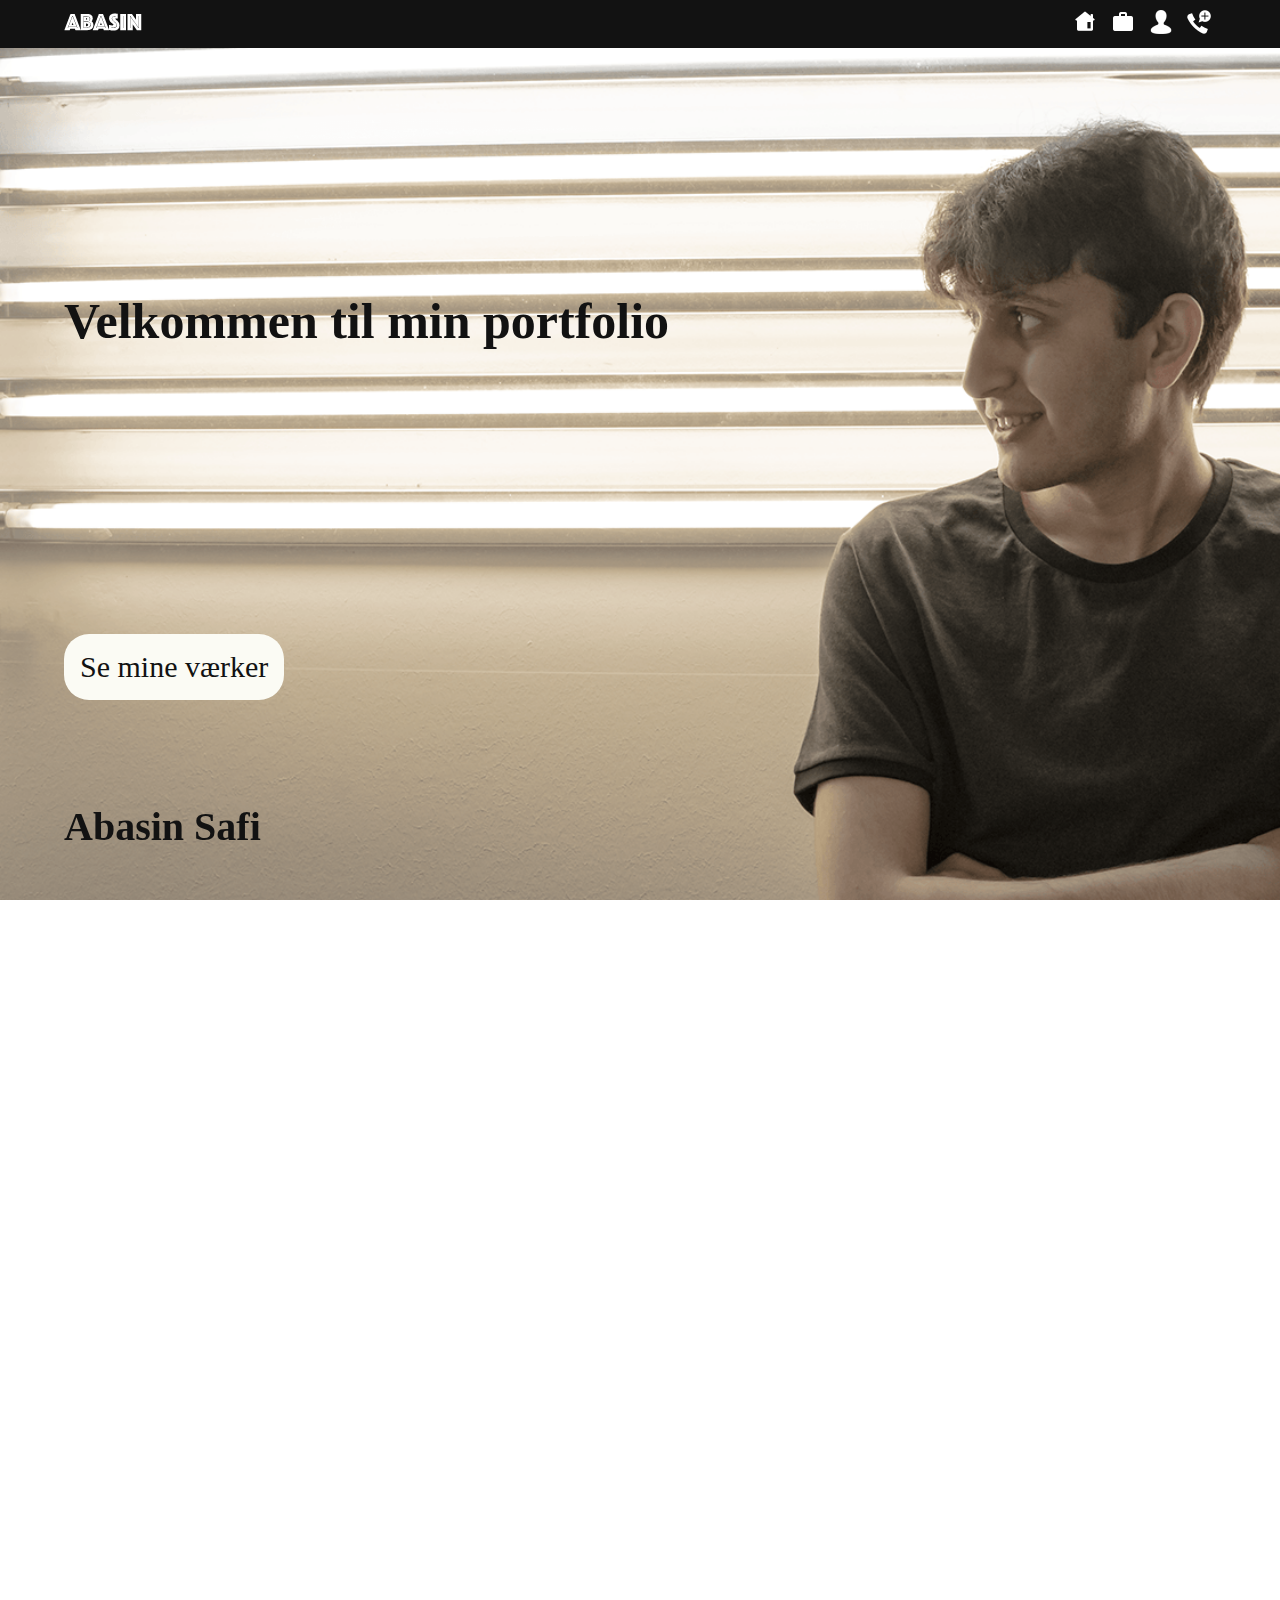
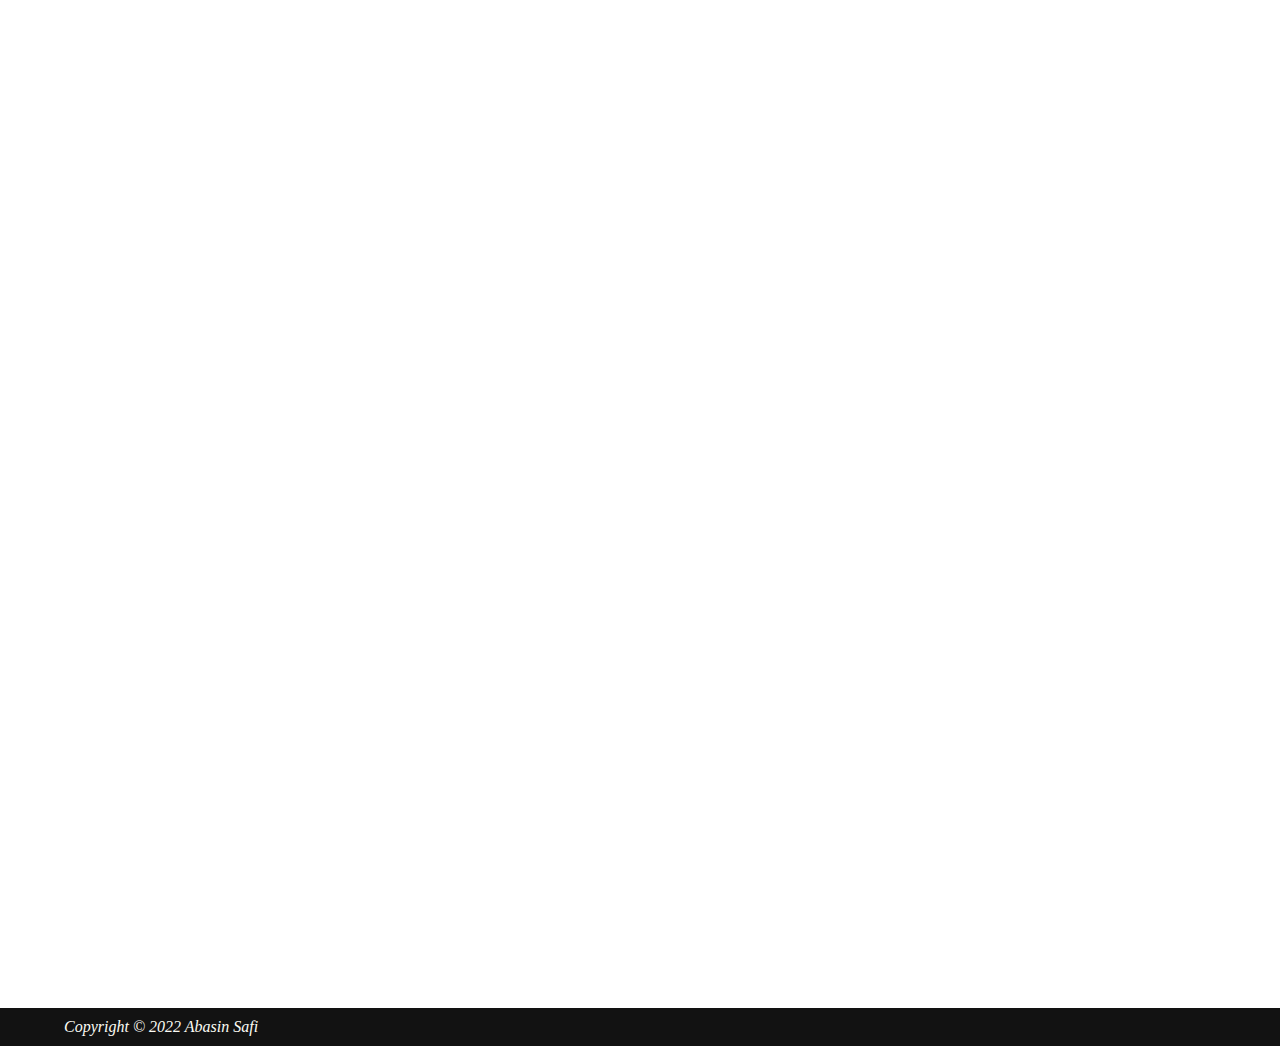
<file: Eksamen/index.html>
<!DOCTYPE html>
<html lang="en">
<head>
    <meta charset="UTF-8">
    <meta http-equiv="X-UA-Compatible" content="IE=edge">
    <meta name="viewport" content="width=device-width, initial-scale=1.0">
    <title>Forside</title>
    <link href="style.css" rel="stylesheet" type="text/css">
</head>
<body>
    <header>
        <a href="index.html"><img class="logo" src="abasin.png" alt="logo"></a>
        <nav>
            <ul class="menu">
            <li><a href="index.html"><img class="forside" src="hus.png" alt="forside"></a></li>
            <li><a href="vaerk.html"><img class="vaerk" src="case.png" alt="vaerk"></a></li>
            <li><a href="mig.html"><img class="mig" src="user.png" alt="mig"></a></li>
            <li><a href="kontakt.html"><img class="kontakt" src="mobil.png" alt="kontakt"></a></li>
            </ul>
        </nav>
    </header>
    <main>
        <article>
            <h1>Velkommen til min portfolio</h1>
            <a href="vaerk.html"><button class="button">Se mine værker</button></a>
            <h2>Abasin Safi</h2>
        </article>
    </main>
    <footer>
        <address>
            Copyright © 2022 Abasin Safi
        </address>
    </footer>
</body>
</html>
</file>
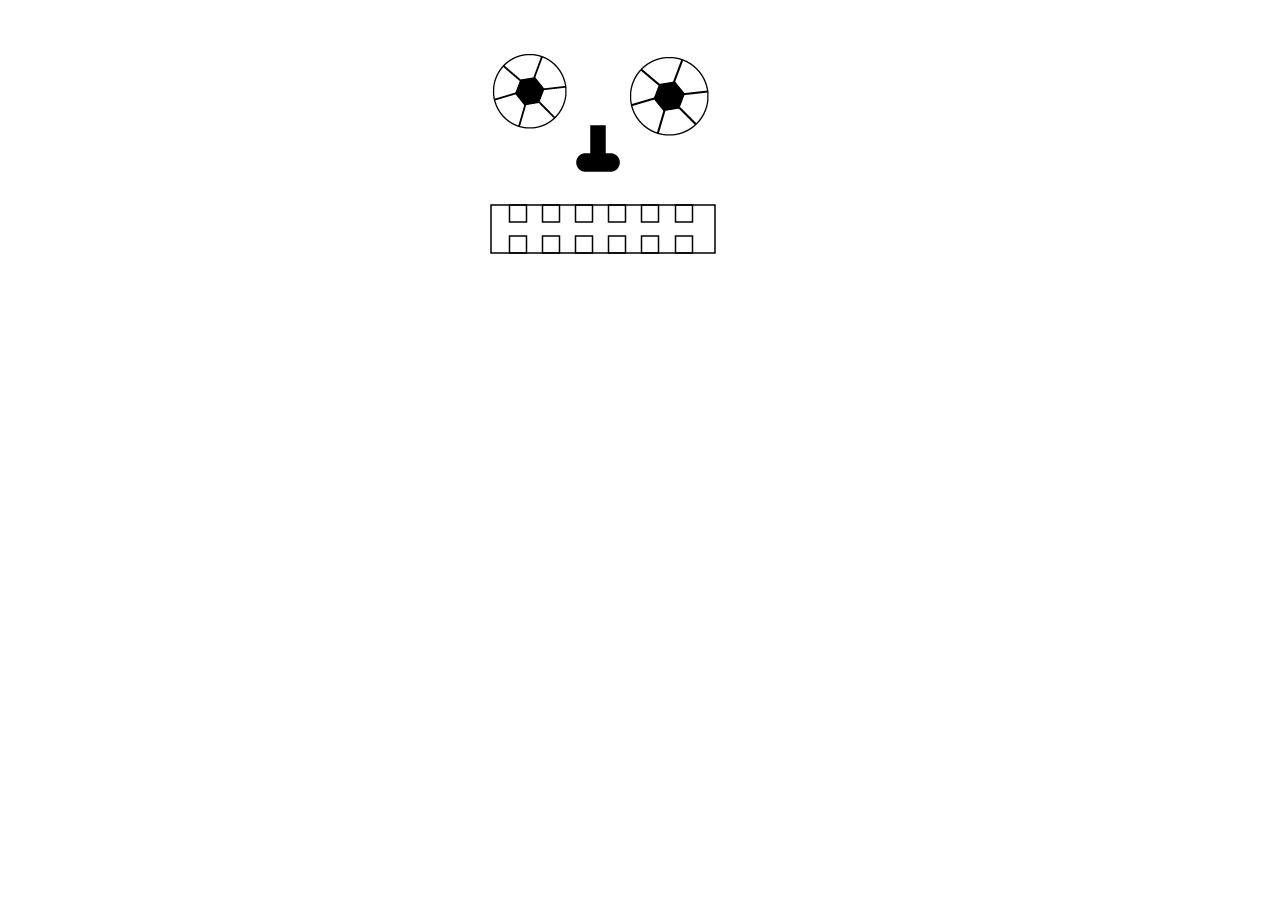
<file: Eksamen/face.html>
﻿<!DOCTYPE html>
<html>
<head>
    <meta charset="utf-8" />
    <title>face</title>
    <link href="face.css" rel="stylesheet" type="text/css">
</head>
<body>
    <div class="sprite"></div> 
</body>
</html>
</file>
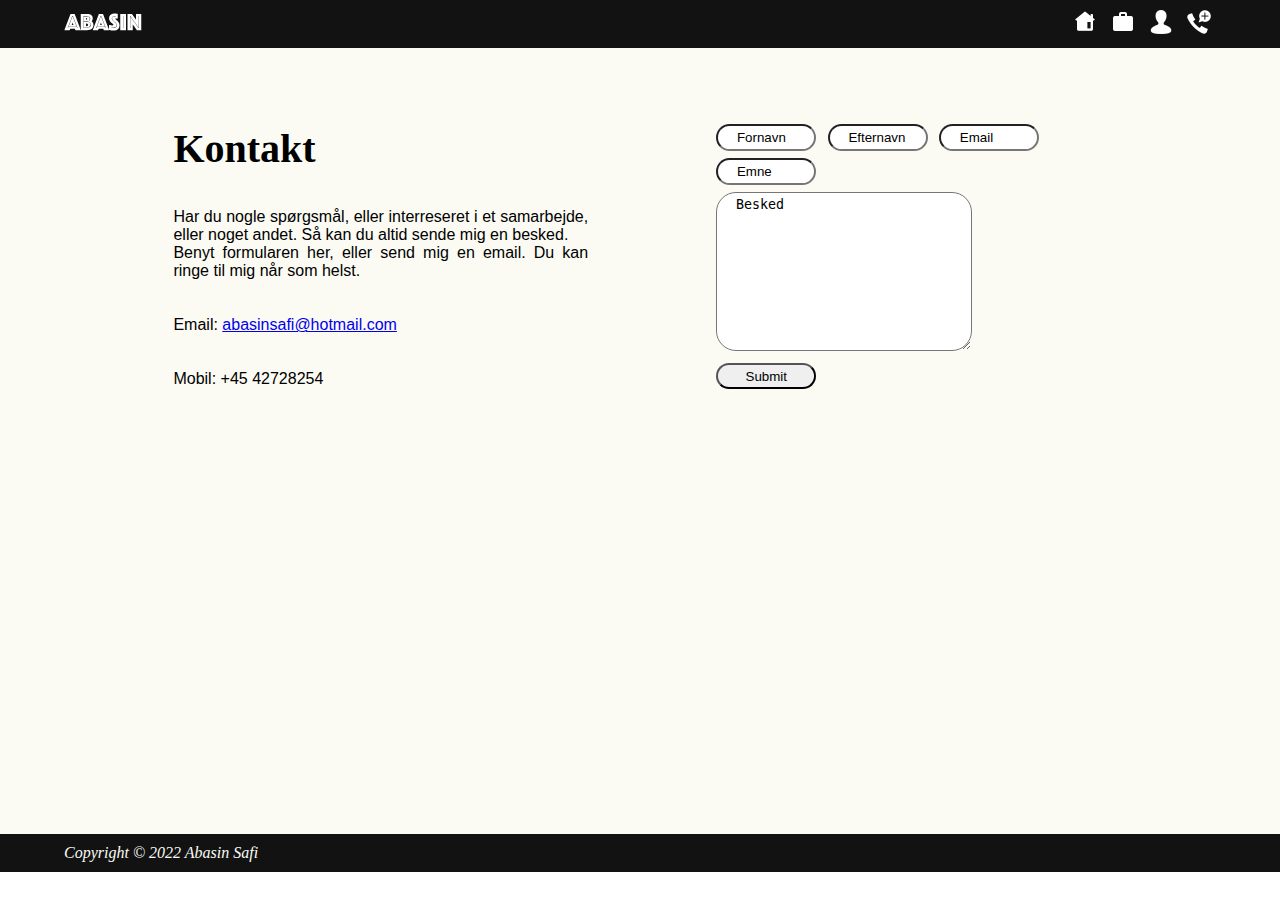
<file: Eksamen/kontakt.html>
<!DOCTYPE html>
<html lang="en">
<head>
    <meta charset="UTF-8">
    <meta http-equiv="X-UA-Compatible" content="IE=edge">
    <meta name="viewport" content="width=device-width, initial-scale=1.0">
    <title>Kontakt</title>
    <link href="kontakt.css" rel="stylesheet" type="text/css">
</head>
<body>
    <header>
        <a href="index.html"><img class="logo" src="abasin.png" alt="logo"></a>
        <nav>
            <ul class="menu">
            <li><a href="index.html"><img class="forside" src="hus.png" alt="logo"></a></li>
            <li><a href="vaerk.html"><img class="vaerk" src="case.png" alt="logo"></a></li>
            <li><a href="mig.html"><img class="mig" src="user.png" alt="logo"></a></li>
            <li><a href="kontakt.html"><img class="kontakt" src="mobil.png" alt="logo"></a></li>
            </ul>
        </nav>
    </header>
    <main>
        <div class="container1">
            <div class="box1">
                <h1>Kontakt</h1>
                <br><br>
                <p>Har du nogle spørgsmål, eller interreseret i et samarbejde, eller noget andet. Så kan du altid sende mig en besked.</p>
                <p>Benyt formularen her, eller send mig en email. Du kan ringe til mig når som helst.</p>
                <br><br>
                <p>Email: <a href="mailto:abasinsafi@hotmail.com">abasinsafi@hotmail.com</a></p>
                <br><br>
                <p>Mobil: +45 42728254</p>
                
            </div>
            <div class="box2">
                <form>
                    <input type="text" value="Fornavn"/>
                    <input type="text" value="Efternavn"/>
                    <input type="email" value="Email"/>
                    <input type="text" value="Emne"/>
                    <textarea cols="25" rows="10">Besked</textarea>
                    <input type="submit"/>
                </form>
            </div>
        </div>
    </main>
    <footer>
        <address>
            Copyright © 2022 Abasin Safi
        </address>
    </footer>
</body>
</html>
</file>
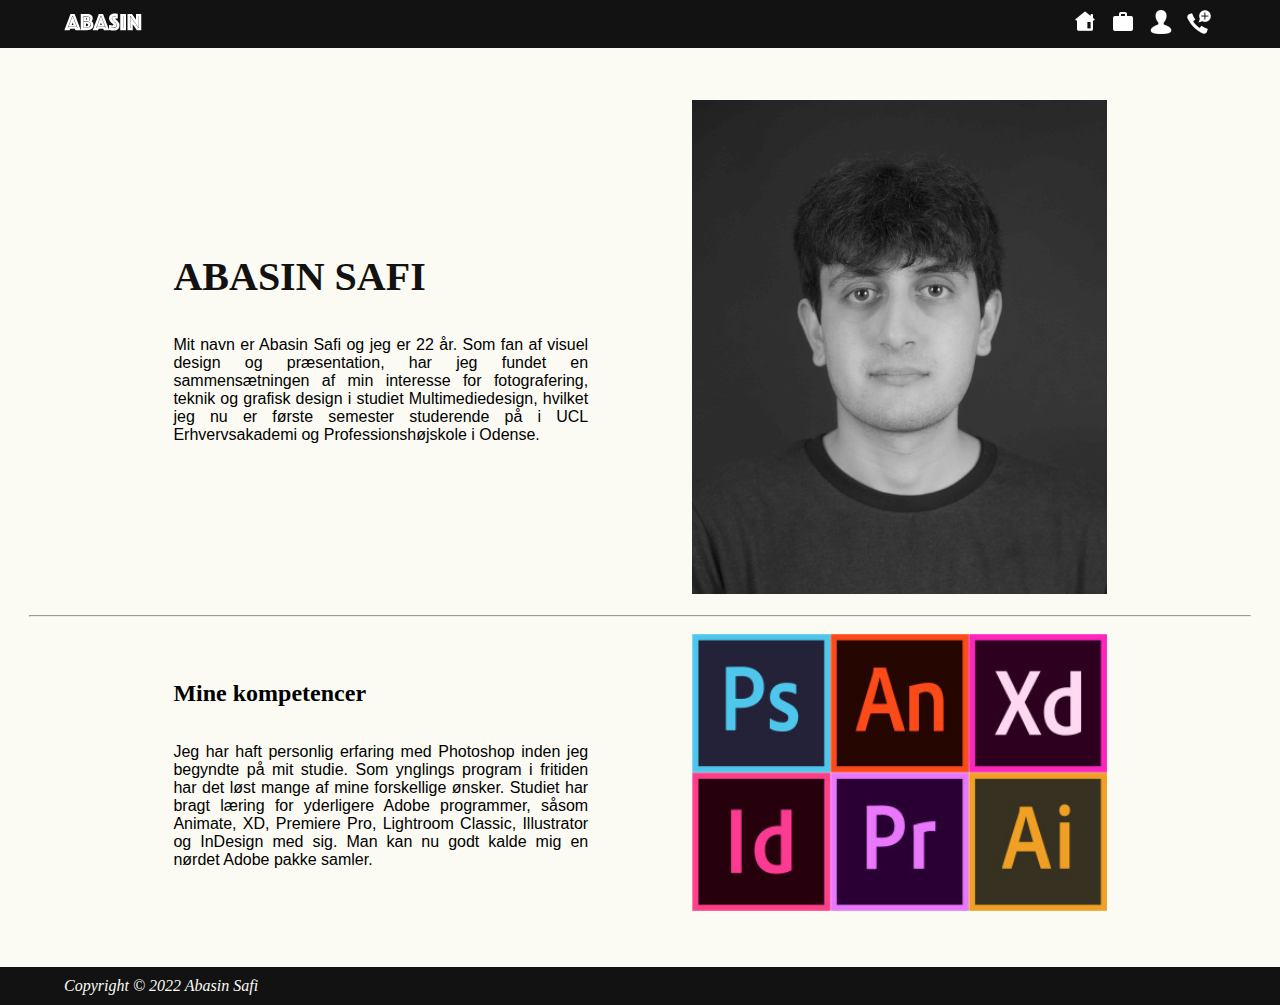
<file: Eksamen/mig.html>
<!DOCTYPE html>
<html lang="en">
<head>
    <meta charset="UTF-8">
    <meta http-equiv="X-UA-Compatible" content="IE=edge">
    <meta name="viewport" content="width=device-width, initial-scale=1.0">
    <title>Mig</title>
    <link href="mig.css" rel="stylesheet" type="text/css">
</head>
<body>
    <header>
        <a href="index.html"><img class="logo" src="abasin.png" alt="logo"></a>
        <nav>
            <ul class="menu">
            <li><a href="index.html"><img class="forside" src="hus.png" alt="logo"></a></li>
            <li><a href="vaerk.html"><img class="vaerk" src="case.png" alt="logo"></a></li>
            <li><a href="mig.html"><img class="mig" src="user.png" alt="logo"></a></li>
            <li><a href="kontakt.html"><img class="kontakt" src="mobil.png" alt="logo"></a></li>
            </ul>
        </nav>
    </header>
    <main>
        <div class="container1">
            <div class="box1">
                <h1>ABASIN SAFI</h1>
                <br><br>
                <p>Mit navn er Abasin Safi og jeg er 22 år. Som fan af visuel design og præsentation, 
                    har jeg fundet en sammensætningen af min interesse for fotografering, teknik og grafisk design i 
                    studiet Multimediedesign, hvilket jeg nu er første semester studerende på i UCL Erhvervsakademi og Professionshøjskole i Odense.</p>
            </div>
            <div class="box2">
                <img src="abport.jpeg" alt="Billede af Abasin">
            </div>
        </div>
        <hr>
        <div class="container2">
            <div class="box3">
                <h2>Mine kompetencer</h2>
                <br><br>
                <p>Jeg har haft personlig erfaring med Photoshop inden jeg begyndte på mit studie. 
                    Som ynglings program i fritiden har det løst mange af mine forskellige ønsker. 
                    Studiet har bragt læring for yderligere Adobe programmer, såsom Animate, XD, Premiere Pro, 
                    Lightroom Classic, Illustrator og InDesign med sig. Man kan nu godt kalde mig en nørdet Adobe pakke samler.</p>
            </div>
            <div class="box4">
                <img src="adobe.jpg" alt="Adobe pakke">
            </div>
        </div>
    </main>
    <footer>
        <address>
            Copyright © 2022 Abasin Safi
        </address>
    </footer>
</body>
</html>
</file>
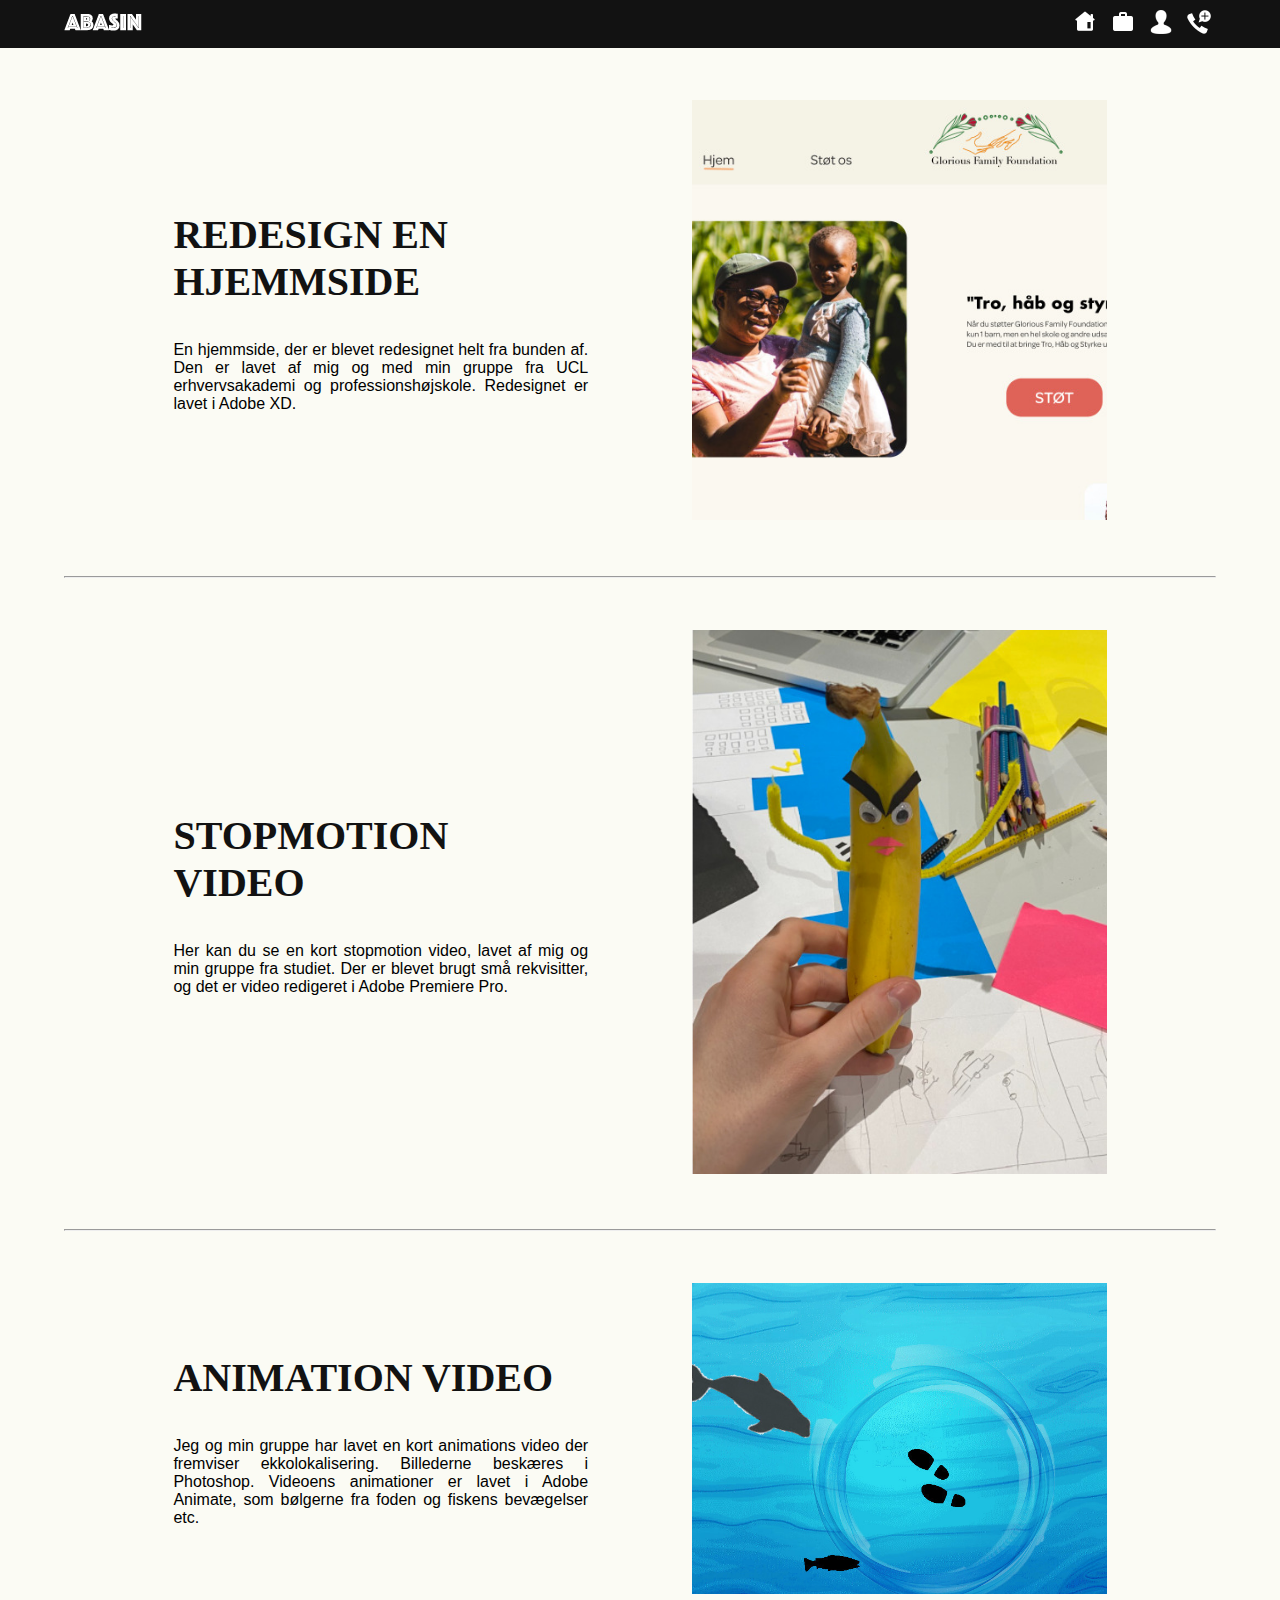
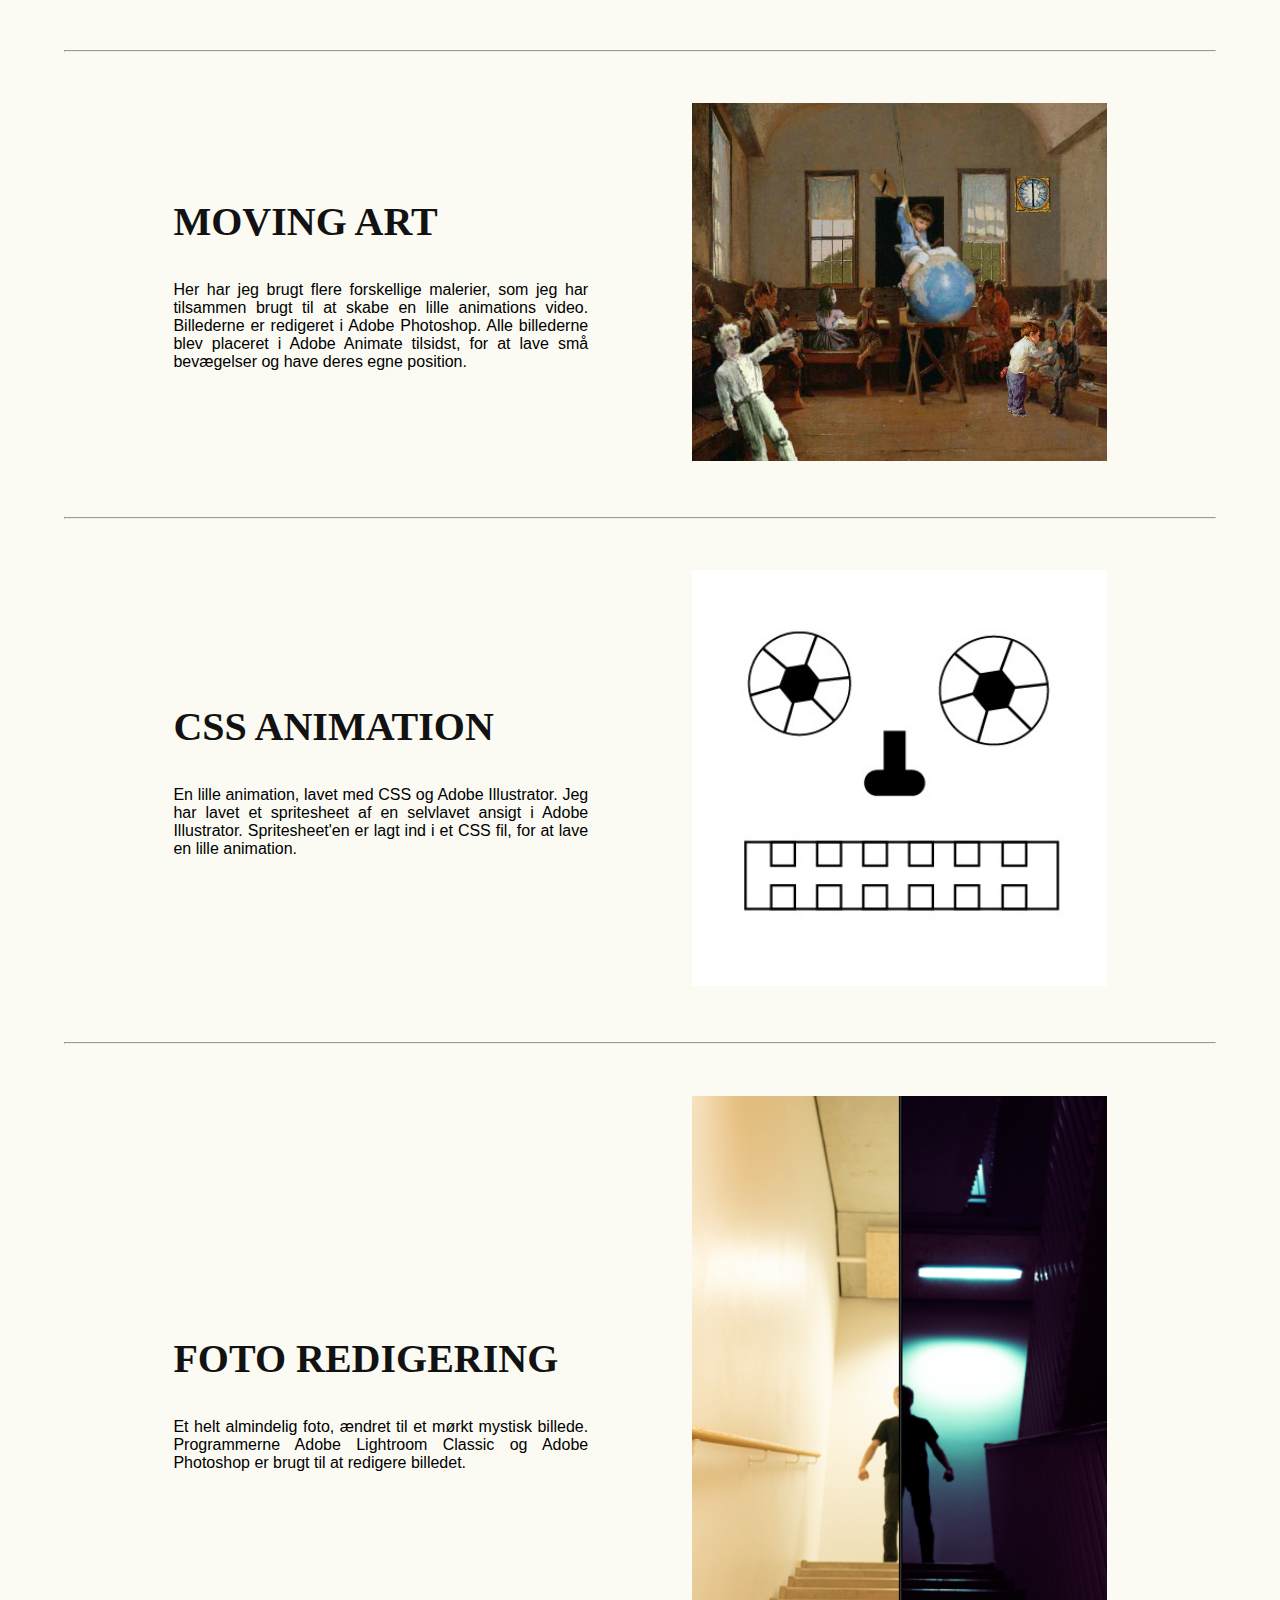
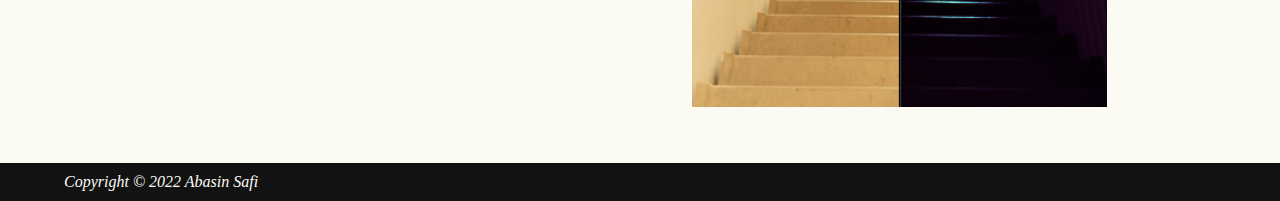
<file: Eksamen/vaerk.html>
<!DOCTYPE html>
<html lang="en">
<head>
    <meta charset="UTF-8">
    <meta http-equiv="X-UA-Compatible" content="IE=edge">
    <meta name="viewport" content="width=device-width, initial-scale=1.0">
    <title>Mine værker</title>
    <link href="vaerk.css" rel="stylesheet" type="text/css">
</head>
<body>
    <header>
        <a href="index.html"><img class="logo" src="abasin.png" alt="logo"></a>
        <nav>
            <ul class="menu">
            <li><a href="index.html"><img class="forside" src="hus.png" alt="logo"></a></li>
            <li><a href="vaerk.html"><img class="vaerk" src="case.png" alt="logo"></a></li>
            <li><a href="mig.html"><img class="mig" src="user.png" alt="logo"></a></li>
            <li><a href="kontakt.html"><img class="kontakt" src="mobil.png" alt="logo"></a></li>
            </ul>
        </nav>
    </header>
    <main>
        <div class="container1">
            <div class="box1">
                <h2>REDESIGN EN HJEMMSIDE</h2>
                <br><br>
                <p>En hjemmside, der er blevet redesignet helt fra bunden af. Den er lavet af mig og med min gruppe fra UCL erhvervsakademi og professionshøjskole.
                     Redesignet er lavet i Adobe XD.</p>
            </div>
            <div class="box2">
                <a href="https://adobe.ly/39Sx0s7"><img src="pro1.jpeg" alt="Hjemmeside"></a>
            </div>
        </div>
        <hr>
        <div class="container2">
            <div class="box3">
                <h2>STOPMOTION VIDEO</h2>
                <br><br>
                <p>Her kan du se en kort stopmotion video, lavet af mig og min gruppe fra studiet.
                    Der er blevet brugt små rekvisitter, og det er video redigeret i Adobe Premiere Pro.
                </p>
            </div>
            <div class="box4">
                <a href="https://bit.ly/3HUNXi7"><img src="intro.jpeg" alt="En banan dukke"></a>
            </div>
        </div>
        <hr>
        <div class="container3">
            <div class="box5">
                <h2>ANIMATION VIDEO</h2>
                <br><br>
                <p>Jeg og min gruppe har lavet en kort animations video der fremviser ekkolokalisering.
                    Billederne beskæres i Photoshop. Videoens animationer er lavet i Adobe Animate, som bølgerne fra foden og fiskens bevægelser etc.   
                </p>
            </div>
            <div class="box6">
                <a href="ak.mp4"><img src="pro2.jpeg" alt="Animation"></a>
            </div>
        </div>
        <hr>
        <div class="container4">
            <div class="box7">
                <h2>MOVING ART</h2>
                <br><br>
                <p>Her har jeg brugt flere forskellige malerier, som jeg har tilsammen brugt til at skabe en lille animations video.
                    Billederne er redigeret i Adobe Photoshop. Alle billederne blev placeret i Adobe Animate tilsidst, for at lave små 
                    bevægelser og have deres egne position.
                </p>
            </div>
            <div class="box8">
                <a href="klasse.mp4"><img src="skole.jpeg" alt="Animation"></a>
            </div>
        </div>
        <hr>
        <div class="container5">
            <div class="box9">
                <h2>CSS ANIMATION</h2>
                <br><br>
                <p>En lille animation, lavet med CSS og Adobe Illustrator. Jeg har lavet et spritesheet af en selvlavet ansigt i Adobe Illustrator.
                    Spritesheet'en er lagt ind i et CSS fil, for at lave en lille animation.
                    
                </p>
            </div>
            <div class="box10">
                <a href="face.html"><img src="face.jpeg" alt="Animation"></a>
            </div>
        </div>
        <hr>
        <div class="container6">
            <div class="box11">
                <h2>FOTO REDIGERING</h2>
                <br><br>
                <p>Et helt almindelig foto, ændret til et mørkt mystisk billede. Programmerne Adobe Lightroom Classic og Adobe Photoshop 
                    er brugt til at redigere billedet.
                </p>
            </div>
            <div class="box12">
                <a href="raw.jpg"><img src="light.png" alt="Billede redigeret fra Lightroom"></a>
            </div>
        </div>
    </main>
    <footer>
        <address>
            Copyright © 2022 Abasin Safi
        </address>
    </footer>
</body>
</html>
</file>
<file: Eksamen/style.css>
* {
    box-sizing: border-box;
    margin: 0;
    padding: 0;
}

li {
    font-size: 1px;
    text-decoration: none;
}

header {
    display: flex;
    justify-content: space-between;
    align-items: center;
    padding: 10px 5%;
    background-color: #121212;
}

.menu {
    list-style: none;
}

.menu li {
    display: inline-block;
    padding: 0px 5px;
}

main {
    background-image: url('ab.png');
    background-repeat: no-repeat;
    background-attachment: fixed;
    background-size: cover;
    padding: 100% 5%;
}


h1 {
    font-family: 'Times New Roman', Times, serif;
    font-size: 50px;
    font-style: bold;
    color: #121212;
    position: fixed;
    bottom: 500px;
    left: 5%;
} 

h2 {
    font-family:'Times New Roman', Times, serif;
    font-size: 40px;
    font-style: bold;
    color: #121212;
    position: fixed;
    bottom: 50px;
    left: 5%;
} 

button {
    font-family: 'Times New Roman', Times, serif;
    font-size: 30px;
    font-style: bold;
    color: #121212;
    position: fixed;
    bottom: 200px;
    left: 5%;
    border: none;
    padding: 16px 16px;
    text-align: center;
    text-decoration: none;
    display: inline-block;
    margin: 0px;
    transition-duration: 0.4s;
    cursor: pointer;
    border-radius: 25px;
    background-color: #FBFBF4;
}

button:hover {
    background-color: #121212;
    color: #FBFBF4;
  }

@media only screen and (min-width: 768px) {
main {
    background-image: url('ab.png');
    background-repeat: no-repeat;
    background-attachment: fixed;
    background-size: cover;
    padding: 100% 5%;
}

h1 {
    font-family: 'Times New Roman', Times, serif;
    font-size: 50px;
    font-style: bold;
    color: #121212;
    position: fixed;
    bottom: 550px;
    left: 5%;
} 

h2 {
    font-family: 'Times New Roman', Times, serif;
    font-size: 40px;
    font-style: bold;
    color: #121212;
    position: fixed;
    bottom: 50px;
    left: 5%;
} 

button {
    font-family: 'Times New Roman', Times, serif;
    font-size: 30px;
    font-style: bold;
    color: #121212;
    position: fixed;
    bottom: 200px;
    left: 5%;
    border: none;
    padding: 16px 16px;
    text-align: center;
    text-decoration: none;
    display: inline-block;
    margin: 0px;
    transition-duration: 0.4s;
    cursor: pointer;
    border-radius: 25px;
    background-color: #FBFBF4;
}

button:hover {
    background-color: #121212;
    color: #FBFBF4;
  }


}

@media only screen and (min-width: 1024px) {
    main {
        background-image: url('ab.png');
        background-repeat: no-repeat;
        background-attachment: fixed;
        background-size: cover;
        padding: 100% 5%;
    }

    h1 {
    font-family: 'Times New Roman', Times, serif;
    font-size: 50px;
    font-style: bold;
    color: #121212;
    position: fixed;
    bottom: 550px;
    left: 5%;
} 

h2 {
    font-family: 'Times New Roman', Times, serif;
    font-size: 40px;
    font-style: bold;
    color: #121212;
    position: fixed;
    bottom: 50px;
    left: 5%;
} 

button {
    font-family: 'Times New Roman', Times, serif;
    font-size: 30px;
    font-style: bold;
    color: #121212;
    position: fixed;
    bottom: 200px;
    left: 5%;
    border: none;
    padding: 16px 16px;
    text-align: center;
    text-decoration: none;
    display: inline-block;
    margin: 0px;
    transition-duration: 0.4s;
    cursor: pointer;
    border-radius: 25px;
    background-color: #FBFBF4;
}

button:hover {
    background-color: #121212;
    color:#FBFBF4;
  }


}
@media only screen and (min-width: 1440px) {
    main {
        background-image: url('ab.png');
        background-repeat: no-repeat;
        background-attachment: fixed;
        background-size: cover;
        padding: 100% 5%;
    }

    h1 {
    font-family: 'Times New Roman', Times, serif;
    font-size: 50px;
    font-style: bold;
    color: #121212;
    position: fixed;
    bottom: 550px;
    left: 5%;
    display: flex;
    
} 

h2 {
    font-family: 'Times New Roman', Times, serif;
    font-size: 40px;
    font-style: bold;
    color: #121212;
    position: fixed;
    bottom: 50px;
    left: 5%;
} 

button {
    font-family: 'Times New Roman', Times, serif;
    font-size: 30px;
    font-style: bold;
    color: #121212;
    position: fixed;
    bottom: 200px;
    left: 5%;
    border: none;
    padding: 16px 16px;
    text-align: center;
    text-decoration: none;
    display: inline-block;
    margin: 0px;
    transition-duration: 0.4s;
    cursor: pointer;
    border-radius: 25px;
    background-color: #FBFBF4;
}

button:hover {
    background-color: #121212;
    color: #FBFBF4;
  }


}

footer {
    background-color: #121212;
    padding: 10px 5%;
    color: #FBFBF4;
    text-align: left;
}
</file>
<file: Eksamen/face.css>
﻿.sprite {
    width: 300px;
    height: 300px;
    background: url('face.png') 0 0 no-repeat;
    animation: play 2s steps(10) infinite;
    justify-content:center;
    margin:auto;
}

@keyframes play {
    0% {
        background: position 0px;
    }

    100% {
        background-position: -3000px;
    }
}
</file>
<file: Eksamen/kontakt.css>
* {
    box-sizing: border-box;
    margin: 0;
    padding: 0;
}

li {
    font-size: 1px;
    text-decoration: none;
}

header {
    display: flex;
    justify-content: space-between;
    align-items: center;
    padding: 10px 5%;
    background-color: #121212;
}

.menu {
    list-style: none;
}

.menu li {
    display: inline-block;
    padding: 0px 5px;
}

main {
    padding: 0 5%;
    background-color: #fbfbf4;
}

.container1 {
    display: flex;
    flex-direction: column;
    align-items: center;
    padding: 0% 5%;
}

.container1 div {
    border: 0px;
    padding: 5% 5%;
}

.box1 {
    flex: 1;   
}

.box2 {
    padding: 0 5%;
    flex: 1;
}

h1 {
    font-family: 'Times New Roman', Times, serif;
    font-size: 40px;
}

p {
    text-align: justify;
    font-family: Helvetica;
    font-size: 16px;
}


form{
    padding:  5%;
}

input {
    border-radius: 20px;
    padding: 1% 5%;
    margin: 1% 1%;
    width: 100px;
    justify-content: baseline;
}
textarea {
    border-radius: 20px;
    padding: 1% 5%;
    margin: 1% 1%;
}

img:hover{
    cursor: pointer;
    opacity: 0.5;
    transition: 0.5s;
    transform: scale(1.1); 
    margin: 0px; 
}

@media only screen and (min-width: 768px) {
    main {
        padding: 0 5%;
        background-color: #fbfbf4;
    }
    
    .container1 {
        display: flex;
        flex-direction: row;
        align-items: center;
        padding: 0% 5%;
    }
    
    .container1 div {
        border: 0px;
        padding: 5% 5%;
        margin-bottom: 50%;
    }
    
    .box1 {
        flex: 1;   
    }
    
    .box2 {
        padding: 5% 5%;
        flex: 1;
    }

    h1 {
        font-family: 'Times New Roman', Times, serif;
        font-size: 40px;
    }

    p {
        text-align: justify;
        font-family: Helvetica;
        font-size: 16px;
    }
    
    form{
        padding:  5%;
    }
    
    input {
        border-radius: 20px;
        padding: 1% 5%;
        margin: 1% 1%;
    }
    textarea {
        border-radius: 20px;
        padding: 1% 5%;
        margin: 1% 1%;
    }

    img:hover{
        cursor: pointer;
        opacity: 0.5;
        transition: 0.5s;
        transform: scale(1.1); 
        margin: 0px; 
    }
}

@media only screen and (min-width: 1024px) {
    main {
        padding: 0 5%;
        background-color: #fbfbf4;
    }
    
    .container1 {
        display: flex;
        flex-direction: row;
        align-items: center;
        padding: 0% 5%;
    }
    
    .container1 div {
        border: 0px;
        padding: 5% 5%;
        margin-bottom: 35.5%;
    }
    
    .box1 {
        flex: 1;   
    }
    
    .box2 {
        padding: 5% 5%;
        flex: 1;
    }

    h1 {
        font-family: 'Times New Roman', Times, serif;
        font-size: 40px;
    }

    p {
        text-align: justify;
        font-family: Helvetica;
        font-size: 16px;
    }
    
    form{
        padding:  5%;
    }
    
    input {
        border-radius: 20px;
        padding: 1% 5%;
        margin: 1% 1%;
    }
    textarea {
        border-radius: 20px;
        padding: 1% 5%;
        margin: 1% 1%;
    }

    img:hover{
        cursor: pointer;
        opacity: 0.5;
        transition: 0.5s;
        transform: scale(1.1); 
        margin: 0px; 
    }
}

@media only screen and (min-width: 1440px) {
    main {
        padding: 0 5%;
        background-color: #fbfbf4;
    }
    
    .container1 {
        display: flex;
        flex-direction: row;
        align-items: center;
        padding: 0% 5%;
    }
    
    .container1 div {
        border: 0px;
        padding: 5% 5%;
        margin-bottom: 19.6%;
    }
    
    .box1 {
        flex: 1;   
    }
    
    .box2 {
        padding: 5% 5%;
        flex: 1;
    }

    h1 {
        font-family: 'Times New Roman', Times, serif;
        font-size: 40px;
    }

    p {
        text-align: justify;
        font-family: Helvetica;
        font-size: 16px;
    }

    form{
        padding:  5%;
    }
    
    input {
        border-radius: 20px;
        padding: 1% 5%;
        margin: 1% 1%;
        width: 150px;
    }
    textarea {
        border-radius: 20px;
        padding: 1% 5%;
        margin: 1% 1%;
        width: 310px;
    }

    img:hover{
        cursor: pointer;
        opacity: 0.5;
        transition: 0.5s;
        transform: scale(1.1); 
        margin: 0px; 
    }
}

footer {
    background-color: #121212;
    padding: 10px 5%;
    color: #FBFBF4;
    text-align: left;
}
</file>
<file: Eksamen/mig.css>
* {
    box-sizing: border-box;
    margin: 0;
    padding: 0;
}

li {
    font-size: 1px;
    text-decoration: none;
}

header {
    display: flex;
    justify-content: space-between;
    align-items: center;
    padding: 10px 5%;
    background-color: #121212;
}

.menu {
    list-style: none;
}

.menu li {
    display: inline-block;
    padding: 0px 5px;
}

main {
    padding: 0 5%;
    background-color: #fbfbf4;
}

.container1 {
    display: flex;
    flex-direction: column;
    align-items: center;
    padding: 0% 5%;
}

.container1 div {
    border: 0px;
    padding: 5% 5%;
}

.box1 {
    flex: 1;   
}

.box2 {
    padding: 0 5%;
    flex: 1;
}

.container2 {
    display: flex;
    flex-direction: column;
    align-items: center;
    padding: 0% 5%;
}

.container2 div {
    border: 0px;
    padding: 5% 5%;
}

.box3 {
    flex: 1;   
}

.box4 {
    padding: 0 5%;
    flex: 1;
}

img {
    width: 100%;
    max-width: 425;
}

h1 {
    font-family: 'Times New Roman', Times, serif;
    font-size: 40px;
    color: #121212;
}

p {
    text-align: justify;
}

hr {
    margin: -3%;
}

@media only screen and (min-width: 768px) {
    main {
        padding: 0 5%;
        background-color: #fbfbf4;
    }
    
    .container1 {
        display: flex;
        flex-direction: row;
        align-items: center;
        padding: 0% 5%;
    }
    
    .container1 div {
        border: 0px;
        padding: 5% 5%;
    }
    
    .box1 {
        flex: 1;   
    }
    
    .box2 {
        padding: 0 5%;
        flex: 1;
    }

    .container2 {
        display: flex;
        flex-direction: row;
        align-items: center;
        padding: 0% 5%;
    }
    
    .container2 div {
        border: 0px;
        padding: 5% 5%;
    }
    
    .box3 {
        flex: 1;   
    }
    
    .box4 {
        padding: 0 5%;
        flex: 1;
    }

    img {
        width: 100%;
        max-width: 425;
    }

    h1 {
        font-family: 'Times New Roman', Times, serif;
        font-size: 40px;
        color: #121212;
    }
    
    p {
        text-align: justify;
        font-family: Helvetica;
        font-size: 16px;
    }
    
    hr {
        margin: -3%;
    }
}


footer {
    background-color: #121212;
    padding: 10px 5%;
    color: #FBFBF4;
    text-align: left;
}
</file>
<file: Eksamen/vaerk.css>
* {
    box-sizing: border-box;
    margin: 0;
    padding: 0;
}

li {
    font-size: 1px;
    text-decoration: none;
}

header {
    display: flex;
    justify-content: space-between;
    align-items: center;
    padding: 10px 5%;
    background-color: #121212;
}

.menu {
    list-style: none;
}

.menu li {
    display: inline-block;
    padding: 0px 5px;
}

main {
    padding: 0 5%;
    background-color: #fbfbf4;
}

.container1 {
    display: flex;
    flex-direction: column;
    align-items: center;
    padding: 0% 5%;
}

.container1 div {
    border: 0px;
    padding: 5% 5%;
}

.box1 {
    flex: 1;   
}

.box2 {
    padding: 0 5%;
    flex: 1;
}

.container2 {
    display: flex;
    flex-direction: column;
    align-items: center;
    padding: 0% 5%;
}

.container2 div {
    border: 0px;
    padding: 5% 5%;
}

.box3 {
    flex: 1;   
}

.box4 {
    padding: 0 5%;
    flex: 1;
}

.container3 {
    display: flex;
    flex-direction: column;
    align-items: center;
    padding: 0% 5%;
}

.container3 div {
    border: 0px;
    padding: 5% 5%;
}

.box5 {
    flex: 1;   
}

.box6 {
    padding: 0 5%;
    flex: 1;
}

.container4 {
    display: flex;
    flex-direction: column;
    align-items: center;
    padding: 0% 5%;
}

.container4 div {
    border: 0px;
    padding: 5% 5%;
}

.box7 {
    flex: 1;   
}

.box8 {
    padding: 0 5%;
    flex: 1;
}

.container5 {
    display: flex;
    flex-direction: column;
    align-items: center;
    padding: 0% 5%;
}

.container5 div {
    border: 0px;
    padding: 5% 5%;
}

.box9 {
    flex: 1;   
}

.box10 {
    padding: 0 5%;
    flex: 1;
}

.container6 {
    display: flex;
    flex-direction: column;
    align-items: center;
    padding: 0% 5%;
}

.container6 div {
    border: 0px;
    padding: 5% 5%;
}

.box11 {
    flex: 1;   
}

.box12 {
    padding: 0 5%;
    flex: 1;
}

img {
    width: 100%;
    max-width: 425;
}

img:hover{
    cursor: pointer;
    opacity: 0.5;
    transition: 0.5s;
    transform: scale(1.1); 
    margin: 0px; 
}

p {
    text-align: justify;
    font-family: Helvetica;
    font-size: 16px;
}

hr {
    margin: 0%;
}

h2{
    font-family: 'Times New Roman', Times, serif;
    font-size: 40px;
    color: #121212;
}

@media only screen and (min-width: 768px) {
    main {
        padding: 0 5%;
        background-color: #fbfbf4;
    }
    
    .container1 {
        display: flex;
        flex-direction: row;
        align-items: center;
        padding: 0% 5%;
    }
    
    .container1 div {
        border: 0px;
        padding: 5% 5%;
    }
    
    .box1 {
        flex: 1;   
    }
    
    .box2 {
        padding: 0 5%;
        flex: 1;
    }

    .container2 {
        display: flex;
        flex-direction: row;
        align-items: center;
        padding: 0% 5%;
    }
    
    .container2 div {
        border: 0px;
        padding: 5% 5%;
    }
    
    .box3 {
        flex: 1;   
    }
    
    .box4 {
        padding: 0 5%;
        flex: 1;
    }

    .container3 {
        display: flex;
        flex-direction: row;
        align-items: center;
        padding: 0% 5%;
    }
    
    .container3 div {
        border: 0px;
        padding: 5% 5%;
    }
    
    .box5 {
        flex: 1;   
    }
    
    .box6 {
        padding: 0 5%;
        flex: 1;
    }

    .container4 {
        display: flex;
        flex-direction: row;
        align-items: center;
        padding: 0% 5%;
    }
    
    .container4 div {
        border: 0px;
        padding: 5% 5%;
    }
    
    .box7 {
        flex: 1;   
    }
    
    .box8 {
        padding: 0 5%;
        flex: 1;
    }
    
    .container5 {
        display: flex;
        flex-direction: row;
        align-items: center;
        padding: 0% 5%;
    }
    
    .container5 div {
        border: 0px;
        padding: 5% 5%;
    }
    
    .box9 {
        flex: 1;   
    }
    
    .box10 {
        padding: 0 5%;
        flex: 1;
    }

    .container6 {
        display: flex;
        flex-direction: row;
        align-items: center;
        padding: 0% 5%;
    }
    
    .container6 div {
        border: 0px;
        padding: 5% 5%;
    }
    
    .box11 {
        flex: 1;   
    }
    
    .box12 {
        padding: 0 5%;
        flex: 1;
    }

    img {
        width: 100%;
        max-width: 425;
    }
    
    img:hover{
        cursor: pointer;
        opacity: 0.5;
        transition: 0.5s;
        transform: scale(1.1);
        margin: 0px;
    }
    
    p {
        text-align: justify;
        font-family: Helvetica;
        font-size: 16px;
    }
    
    hr {
        margin: 0%;
    }

    h2{
        font-family: 'Times New Roman', Times, serif;
        font-size: 40px;
        color: #121212;
    }
}

footer {
    background-color: #121212;
    padding: 10px 5%;
    color: #FBFBF4;
    text-align: left;
}
</file>
